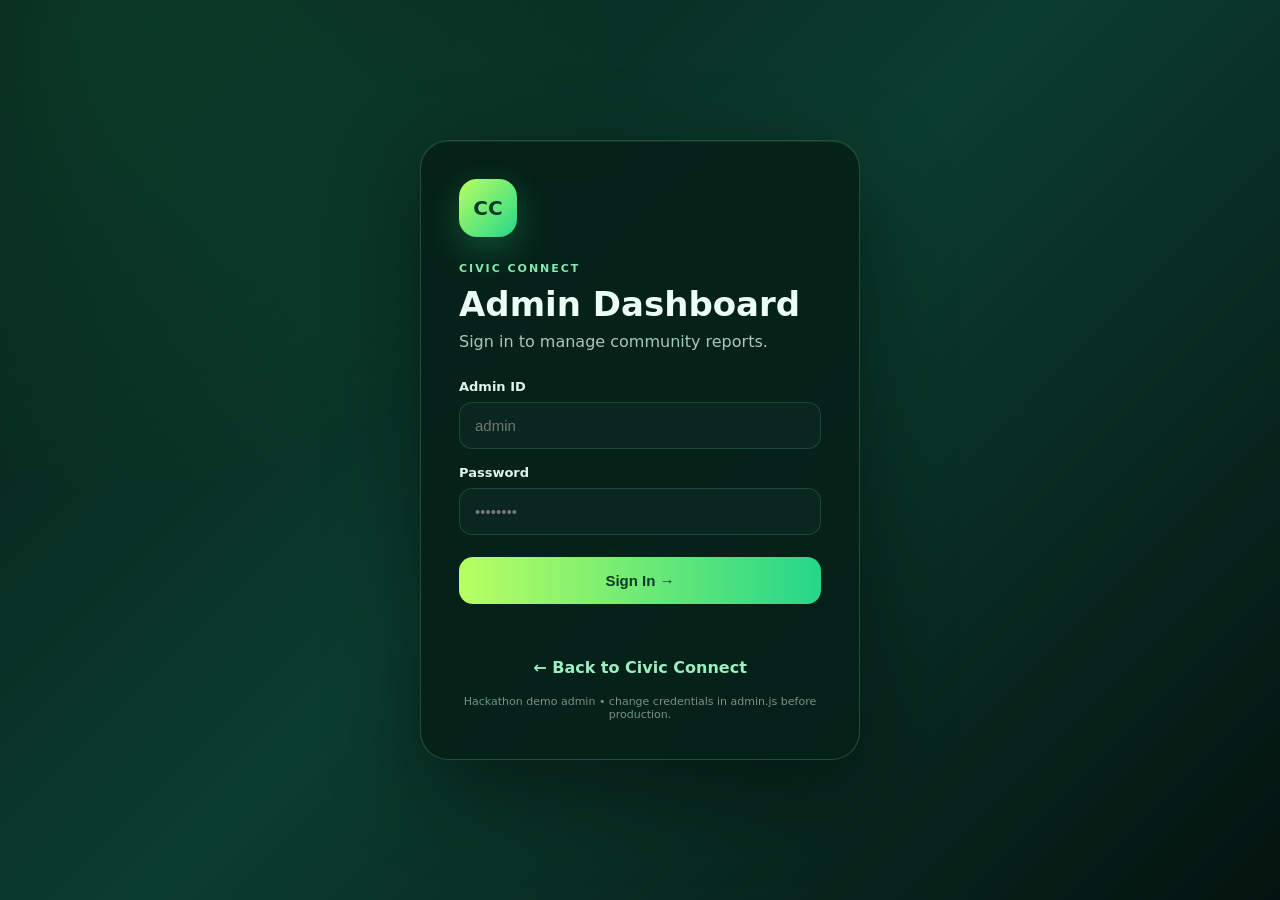
<file: admin.html>
<!DOCTYPE html>
<html lang="en">
<head>
<meta charset="UTF-8">
<meta name="viewport" content="width=device-width, initial-scale=1.0">
<meta name="theme-color" content="#0b3d2e">
<title>Civic Connect — Admin Dashboard</title>
<link rel="stylesheet" href="admin.css">
</head>
<body>
<div id="loginView" class="auth-wrap">
  <div class="auth-card">
    <div class="admin-logo">CC</div>
    <span class="eyebrow">CIVIC CONNECT</span>
    <h1>Admin Dashboard</h1>
    <p>Sign in to manage community reports.</p>
    <form id="adminLoginForm">
      <label for="adminUsername">Admin ID</label>
      <input id="adminUsername" type="text" autocomplete="username" placeholder="admin" required>
      <label for="adminPassword">Password</label>
      <input id="adminPassword" type="password" autocomplete="current-password" placeholder="••••••••" required>
      <button type="submit">Sign In →</button>
      <div id="loginError" class="login-error" role="alert"></div>
    </form>
    <a class="back-link" href="index.html">← Back to Civic Connect</a>
    <small class="demo-note">Hackathon demo admin • change credentials in admin.js before production.</small>
  </div>
</div>

<div id="dashboardView" class="dashboard hidden">
  <header class="admin-header">
    <div>
      <span class="eyebrow">CIVIC CONNECT</span>
      <h1>Admin Control Center</h1>
      <p>Review reports and update civic work progress.</p>
    </div>
    <div class="header-actions">
      <a href="index.html">View Site</a>
      <button id="logoutBtn" type="button">Logout</button>
    </div>
  </header>

  <main class="admin-main">
    <section class="summary-grid">
      <article><span>Total Issues</span><strong id="adminTotal">0</strong></article>
      <article><span>Pending</span><strong id="adminPending">0</strong></article>
      <article><span>In Progress</span><strong id="adminProgress">0</strong></article>
      <article><span>Resolved</span><strong id="adminResolved">0</strong></article>
    </section>

    <section class="reports-panel">
      <div class="panel-top">
        <div><h2>All Reported Issues</h2><p>Manage every report submitted on this browser.</p></div>
        <button id="refreshBtn" class="refresh" type="button">↻ Refresh</button>
      </div>
      <div id="adminReports" class="admin-reports"></div>
    </section>
  </main>
</div>
<script src="admin.js"></script>
</body>
</html>
</file>
<file: admin.css>
*{box-sizing:border-box}html{scroll-behavior:smooth}body{margin:0;font-family:Inter,ui-sans-serif,system-ui,-apple-system,BlinkMacSystemFont,"Segoe UI",sans-serif;background:radial-gradient(circle at 10% 0%,rgba(42,210,129,.14),transparent 34%),linear-gradient(135deg,#061d16,#0b3d2e 48%,#04130f);color:#ecfff6;min-height:100vh}.hidden{display:none!important}.auth-wrap{min-height:100vh;display:grid;place-items:center;padding:24px}.auth-card{width:min(440px,100%);padding:38px;border:1px solid rgba(119,255,187,.22);border-radius:28px;background:rgba(5,31,23,.88);box-shadow:0 28px 90px rgba(0,0,0,.45),inset 0 1px rgba(255,255,255,.08);backdrop-filter:blur(18px)}.admin-logo{width:58px;height:58px;border-radius:18px;display:grid;place-items:center;background:linear-gradient(135deg,#b8ff61,#25d78a);color:#073c2b;font-weight:900;font-size:20px;box-shadow:0 12px 35px rgba(53,232,143,.25);margin-bottom:20px}.eyebrow{font-size:11px;letter-spacing:.18em;color:#83e9ae;font-weight:800}.auth-card h1{font-size:34px;margin:8px 0 8px}.auth-card p{color:#a8c8bb;margin:0 0 28px}.auth-card label{display:block;font-size:13px;font-weight:700;margin:16px 0 8px;color:#d8f7e8}.auth-card input{width:100%;padding:14px 15px;border-radius:13px;border:1px solid rgba(151,255,204,.15);background:#09271e;color:#fff;outline:none;font-size:15px}.auth-card input:focus{border-color:#62e7a2;box-shadow:0 0 0 3px rgba(98,231,162,.1)}.auth-card form button{width:100%;border:0;border-radius:14px;padding:15px;margin-top:22px;background:linear-gradient(90deg,#b8ff61,#26d68a);color:#073c2b;font-weight:900;font-size:15px;cursor:pointer}.login-error{min-height:20px;text-align:center;color:#ff9b9b;font-size:13px;margin-top:12px}.back-link{display:block;text-align:center;margin-top:22px;color:#9cefc0;text-decoration:none;font-weight:700}.demo-note{display:block;text-align:center;color:#729688;font-size:11px;margin-top:18px}.dashboard{min-height:100vh}.admin-header{padding:38px max(24px,5vw);display:flex;align-items:center;justify-content:space-between;gap:20px;border-bottom:1px solid rgba(164,255,207,.12);background:rgba(3,25,18,.65);backdrop-filter:blur(16px)}.admin-header h1{font-size:clamp(28px,4vw,44px);margin:6px 0}.admin-header p{margin:0;color:#9fc2b3}.header-actions{display:flex;gap:10px}.header-actions a,.header-actions button,.refresh{border:1px solid rgba(153,255,201,.2);background:rgba(255,255,255,.06);color:#eafff4;padding:11px 16px;border-radius:12px;text-decoration:none;font-weight:800;cursor:pointer}.header-actions a:hover,.header-actions button:hover,.refresh:hover{background:rgba(108,240,164,.12)}.admin-main{width:min(1200px,92%);margin:34px auto 70px}.summary-grid{display:grid;grid-template-columns:repeat(4,1fr);gap:16px;margin-bottom:24px}.summary-grid article{padding:22px;border-radius:20px;background:linear-gradient(145deg,rgba(19,73,54,.78),rgba(7,39,29,.8));border:1px solid rgba(153,255,201,.12);box-shadow:0 18px 50px rgba(0,0,0,.2)}.summary-grid span{display:block;color:#9fc2b3;font-size:13px}.summary-grid strong{display:block;font-size:36px;margin-top:8px;color:#c5ff8d}.reports-panel{border:1px solid rgba(153,255,201,.12);background:rgba(4,29,21,.82);border-radius:24px;overflow:hidden}.panel-top{display:flex;align-items:center;justify-content:space-between;gap:20px;padding:24px;border-bottom:1px solid rgba(153,255,201,.1)}.panel-top h2{margin:0 0 5px}.panel-top p{margin:0;color:#88a99b;font-size:13px}.admin-reports{padding:18px}.empty{padding:55px 20px;text-align:center;color:#87a99b}.report-card{display:grid;grid-template-columns:110px 1fr auto;gap:18px;padding:18px;border-radius:18px;background:rgba(255,255,255,.035);border:1px solid rgba(153,255,201,.09);margin-bottom:12px}.report-photo{width:110px;height:95px;border-radius:14px;object-fit:cover;background:#09271e}.report-info h3{margin:0 0 7px;font-size:18px}.report-meta{color:#91b4a4;font-size:13px;line-height:1.6}.report-desc{color:#c8e2d6;margin:10px 0 0;font-size:14px}.status-pill{display:inline-flex;padding:6px 10px;border-radius:999px;font-size:11px;font-weight:900;margin-top:10px}.pending{background:rgba(255,205,91,.14);color:#ffd878}.progress{background:rgba(85,195,255,.13);color:#8bd8ff}.resolved{background:rgba(82,230,145,.13);color:#83f1ae}.report-actions{display:flex;flex-direction:column;gap:8px;min-width:145px}.report-actions select,.report-actions button{width:100%;padding:10px;border-radius:10px;border:1px solid rgba(153,255,201,.16);background:#0a3024;color:#eafff4;font-weight:800;cursor:pointer}.report-actions button.delete{color:#ffabab;border-color:rgba(255,120,120,.18)}@media(max-width:800px){.admin-header{align-items:flex-start;flex-direction:column}.summary-grid{grid-template-columns:repeat(2,1fr)}.report-card{grid-template-columns:80px 1fr}.report-photo{width:80px;height:80px}.report-actions{grid-column:1/-1;display:grid;grid-template-columns:1fr 1fr}.report-actions select{grid-column:1/-1}}@media(max-width:500px){.auth-card{padding:26px}.summary-grid{grid-template-columns:1fr 1fr}.panel-top{align-items:flex-start;flex-direction:column}.report-card{grid-template-columns:1fr}.report-photo{width:100%;height:160px}.report-actions{grid-template-columns:1fr}.report-actions select{grid-column:auto}}
</file>
